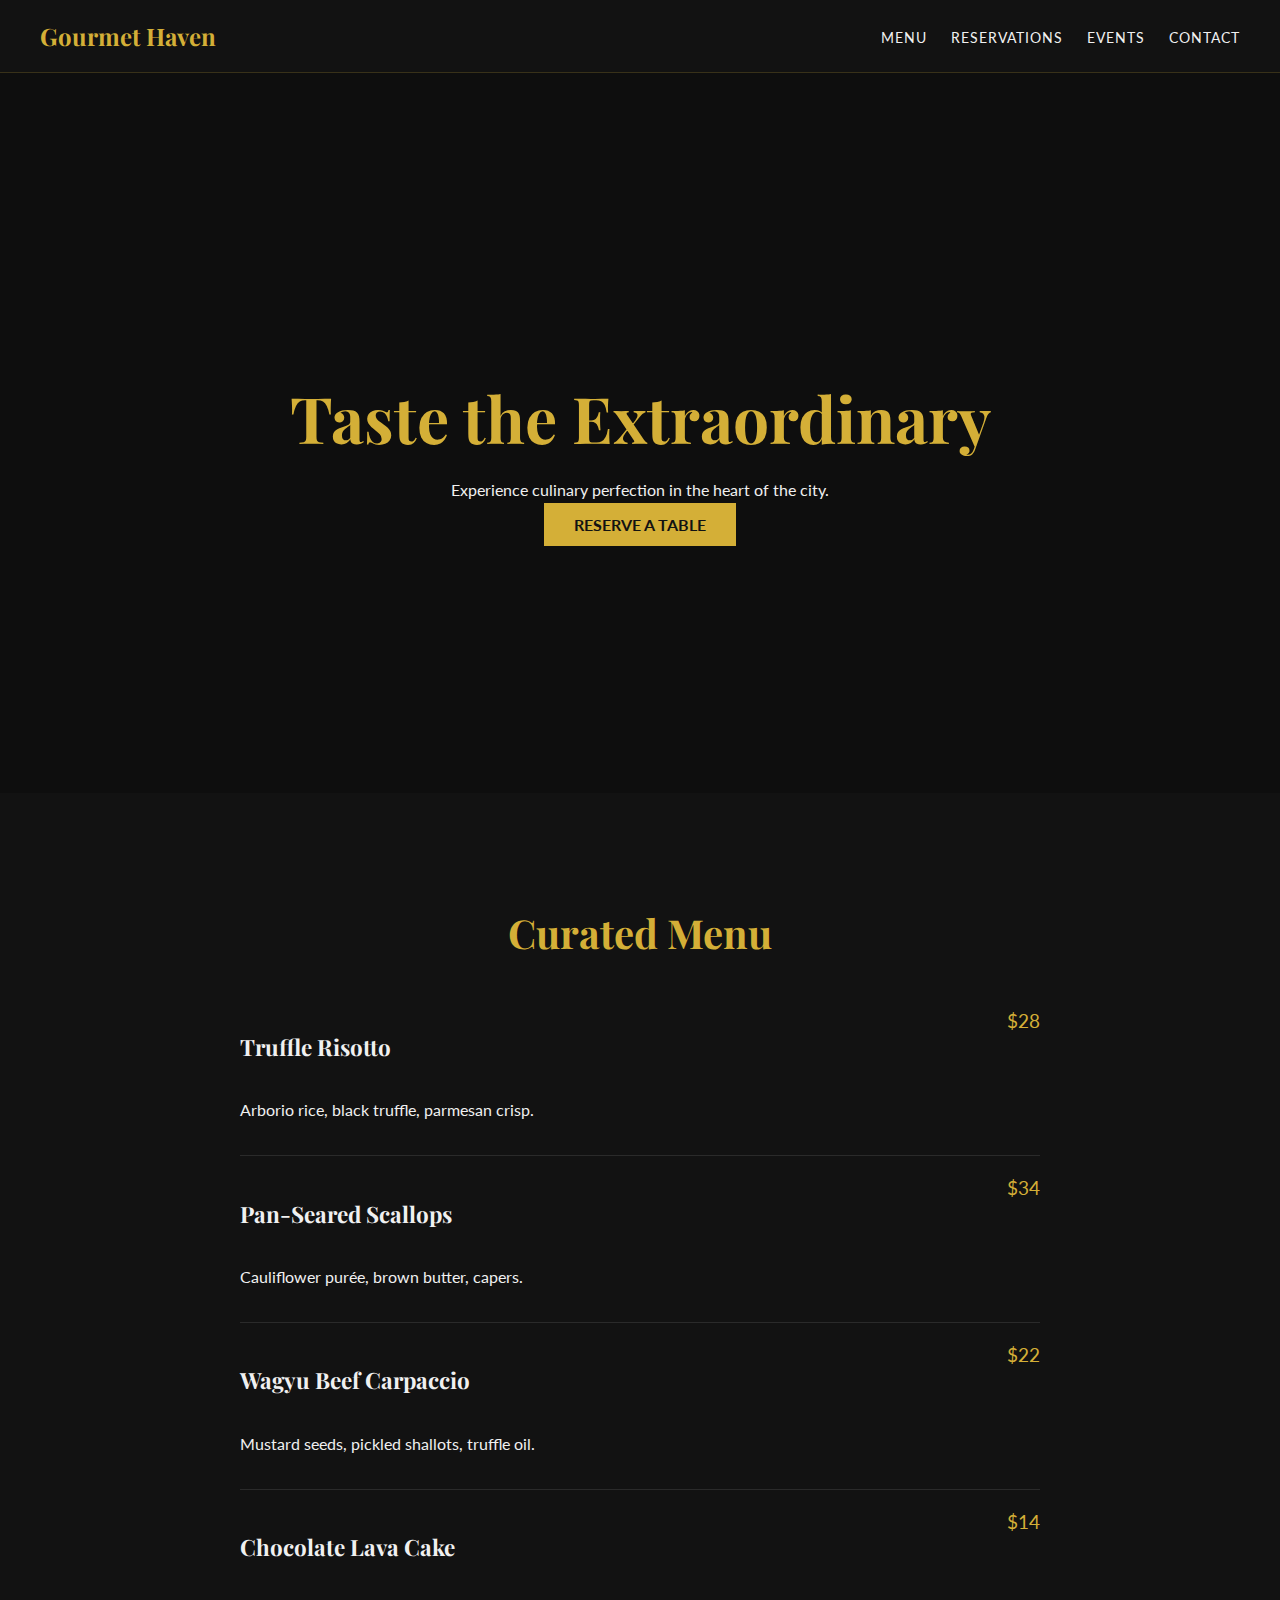
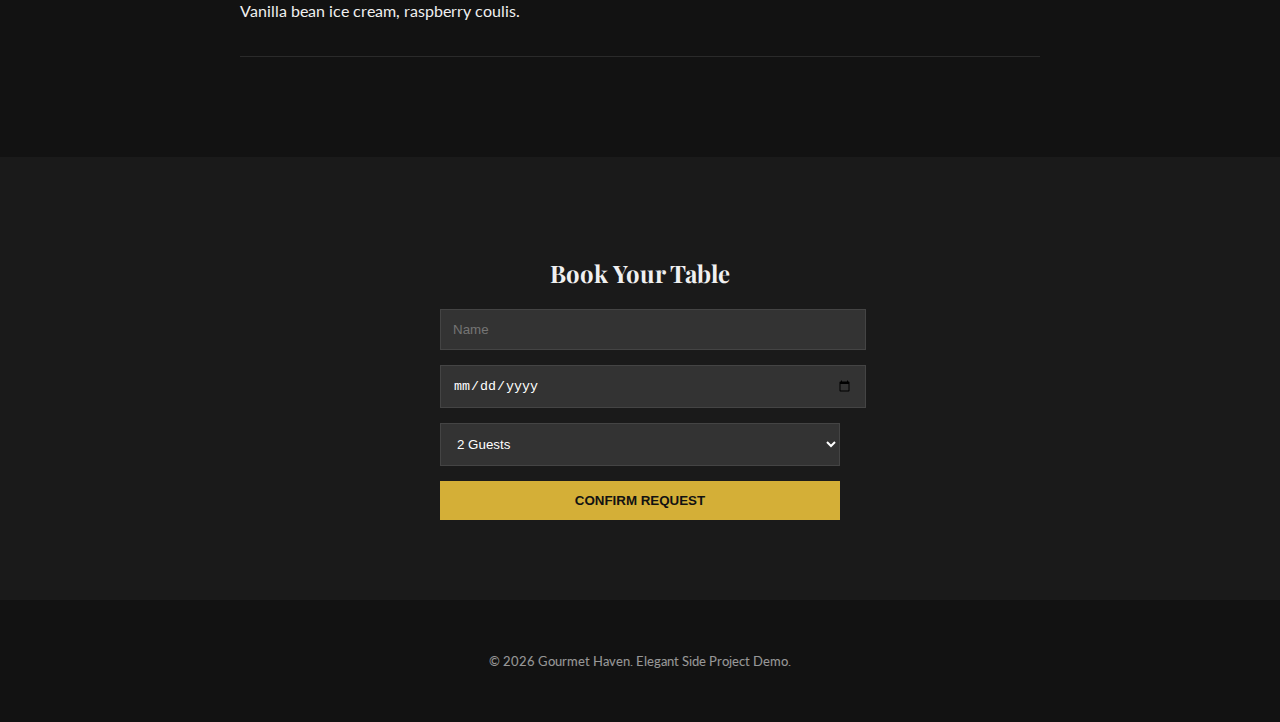
<file: demos/restaurant/index.html>
<!DOCTYPE html>
<html lang="en">

<head>
    <meta charset="UTF-8">
    <title>Gourmet Haven | Fine Dining</title>
    <link
        href="https://fonts.googleapis.com/css2?family=Playfair+Display:ital,wght@0,400;0,700;1,400&family=Lato:wght@300;400;700&display=swap"
        rel="stylesheet">
    <link rel="stylesheet" href="style.css">
</head>

<body>
    <nav>
        <div class="logo">Gourmet Haven</div>
        <div class="links">
            <a href="#">Menu</a>
            <a href="#">Reservations</a>
            <a href="#">Events</a>
            <a href="#">Contact</a>
        </div>
    </nav>

    <header class="hero">
        <div class="hero-content">
            <h1>Taste the Extraordinary</h1>
            <p>Experience culinary perfection in the heart of the city.</p>
            <a href="#" class="btn">Reserve a Table</a>
        </div>
    </header>

    <section class="menu-preview">
        <h2>Curated Menu</h2>
        <div class="menu-grid">
            <div class="menu-item">
                <div class="item-header">
                    <h3>Truffle Risotto</h3>
                    <span class="price">$28</span>
                </div>
                <p>Arborio rice, black truffle, parmesan crisp.</p>
            </div>
            <div class="menu-item">
                <div class="item-header">
                    <h3>Pan-Seared Scallops</h3>
                    <span class="price">$34</span>
                </div>
                <p>Cauliflower purée, brown butter, capers.</p>
            </div>
            <div class="menu-item">
                <div class="item-header">
                    <h3>Wagyu Beef Carpaccio</h3>
                    <span class="price">$22</span>
                </div>
                <p>Mustard seeds, pickled shallots, truffle oil.</p>
            </div>
            <div class="menu-item">
                <div class="item-header">
                    <h3>Chocolate Lava Cake</h3>
                    <span class="price">$14</span>
                </div>
                <p>Vanilla bean ice cream, raspberry coulis.</p>
            </div>
        </div>
    </section>

    <section class="reservation">
        <div class="form-box">
            <h2>Book Your Table</h2>
            <form>
                <input type="text" placeholder="Name">
                <input type="date">
                <select>
                    <option>2 Guests</option>
                    <option>4 Guests</option>
                    <option>Large Party</option>
                </select>
                <button type="button" class="btn full">Confirm Request</button>
            </form>
        </div>
    </section>

    <footer>
        <p>&copy; 2026 Gourmet Haven. Elegant Side Project Demo.</p>
    </footer>
</body>

</html>
</file>
<file: demos/restaurant/style.css>
:root {
    --gold: #d4af37;
    --dark: #121212;
    --text: #f0f0f0;
}

body {
    margin: 0;
    background: var(--dark);
    color: var(--text);
    font-family: 'Lato', sans-serif;
}

h1,
h2,
h3,
.logo {
    font-family: 'Playfair Display', serif;
}

nav {
    display: flex;
    justify-content: space-between;
    padding: 20px 40px;
    align-items: center;
    border-bottom: 1px solid rgba(212, 175, 55, 0.2);
}

.logo {
    font-size: 1.5rem;
    color: var(--gold);
    font-weight: 700;
}

.links a {
    color: var(--text);
    text-decoration: none;
    margin-left: 20px;
    font-size: 0.9rem;
    text-transform: uppercase;
    letter-spacing: 1px;
}

.hero {
    height: 80vh;
    background: linear-gradient(rgba(0, 0, 0, 0.6), rgba(0, 0, 0, 0.6)), url('https://images.unsplash.com/photo-1514362545857-3bc16549766b?ixlib=rb-1.2.1&auto=format&fit=crop&w=1950&q=80');
    /* External placeholder if needed, usually safer to use local or color */
    background-size: cover;
    background-position: center;
    display: flex;
    align-items: center;
    justify-content: center;
    text-align: center;
}

/* Fallback if image fails or for safety */
.hero {
    background-color: #222;
}

.hero h1 {
    font-size: 4rem;
    margin-bottom: 20px;
    color: var(--gold);
}

.btn {
    padding: 12px 30px;
    background: var(--gold);
    color: var(--dark);
    text-decoration: none;
    font-weight: 700;
    text-transform: uppercase;
    border: none;
    cursor: pointer;
    transition: 0.3s;
}

.btn:hover {
    background: white;
}

.menu-preview {
    padding: 80px 40px;
    max-width: 800px;
    margin: 0 auto;
}

.menu-preview h2 {
    text-align: center;
    font-size: 2.5rem;
    margin-bottom: 50px;
    color: var(--gold);
}

.menu-item {
    border-bottom: 1px solid rgba(255, 255, 255, 0.1);
    padding-bottom: 20px;
    margin-bottom: 20px;
}

.item-header {
    display: flex;
    justify-content: space-between;
    font-size: 1.2rem;
    margin-bottom: 8px;
}

.price {
    color: var(--gold);
}

.reservation {
    background: #1a1a1a;
    padding: 80px 20px;
    display: flex;
    justify-content: center;
}

.form-box {
    width: 100%;
    max-width: 400px;
    text-align: center;
}

.form-box input,
.form-box select {
    width: 100%;
    padding: 12px;
    margin-bottom: 15px;
    background: #333;
    border: 1px solid #444;
    color: white;
}

.full {
    width: 100%;
}

footer {
    text-align: center;
    padding: 40px;
    font-size: 0.8rem;
    opacity: 0.6;
}
</file>
